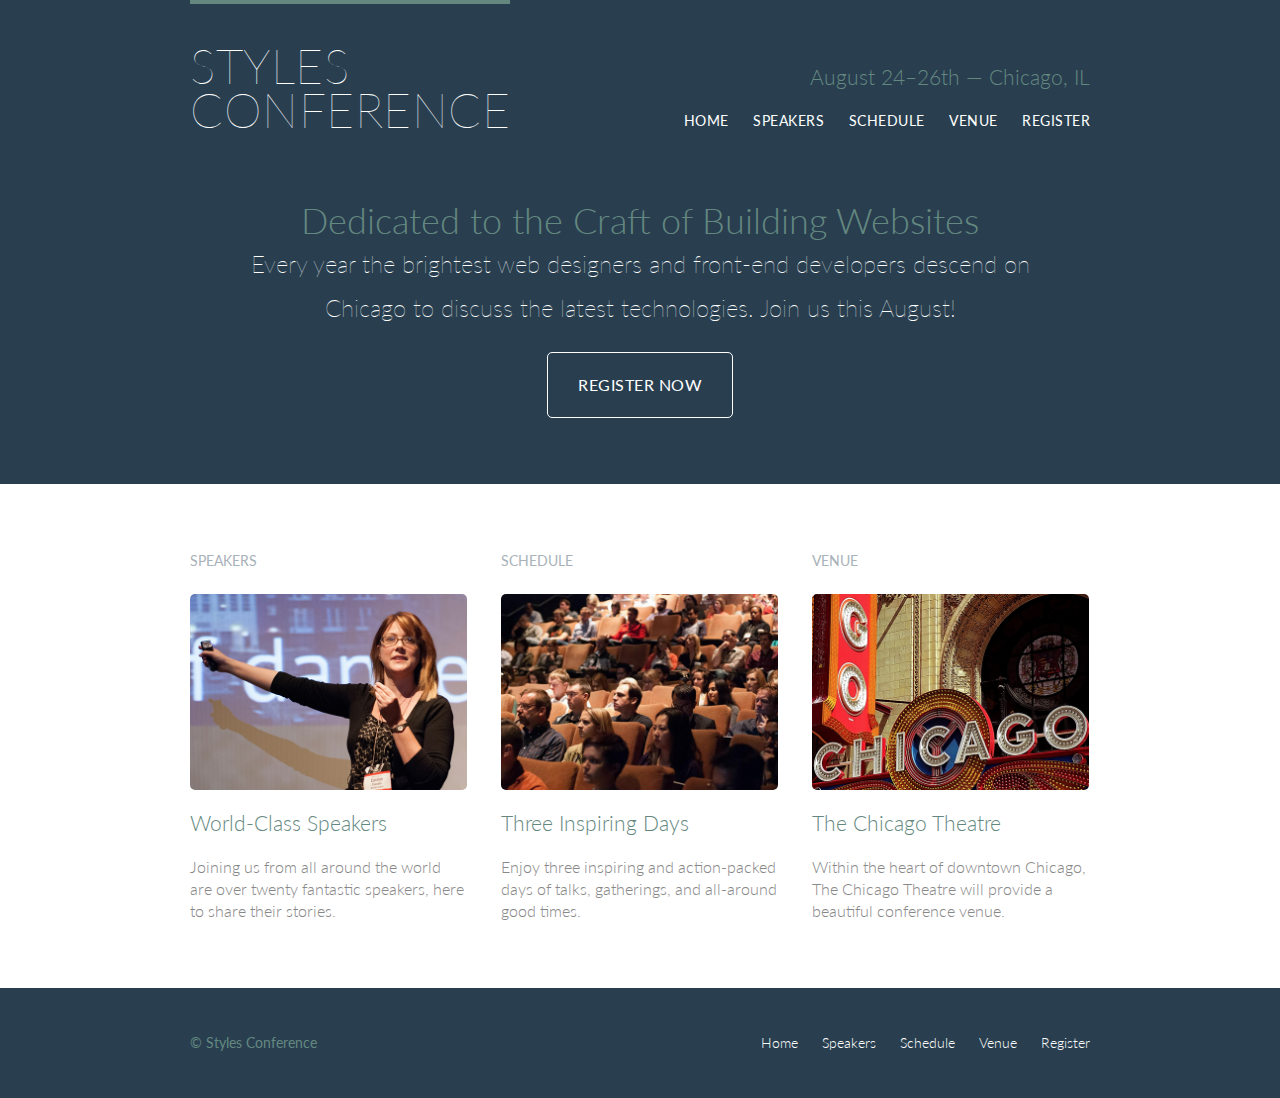
<file: index.html>
<!DOCTYPE html>
<html>
  <head>
      <meta charset="utf-8">
    <title>Style Conference</title>
      <link rel="stylesheet" href="StyleSheet/main.css">
       <link rel="stylesheet" href="http://fonts.googleapis.com/css?family=Lato:100,300,400">
    </head>
        <header class="primary-header container group">
            <h1 class = "logo">
                <a href="index.html">Styles <br> Conference</a>
            </h1> 
            <h3 class="tagline">August 24&ndash;26th &mdash; Chicago, IL</h3>
            <nav class="nav primary-nav">
                <ul>
                    <li><a href="index.html">Home</a></li>
                    <li><a href="speakers.html">Speakers</a></li>
                    <li><a href="schedule.html">Schedule</a></li>
                    <li><a href="venue.html">Venue</a></li>
                    <li><a href="register.html">Register</a></li>
           </ul>
            </nav>
            
        </header>
        
        <section class="hero container">
            <h2>Dedicated to the Craft of Building Websites</h2>
            <p>Every year the brightest web designers and front-end developers descend on Chicago to discuss the latest technologies. Join us this August!</p>

            <a class="btn btn-alt" href="register.html">Register Now</a>
        </section>    
        
        <section class="row">
            <div class="grid">
            
            <!-- Speakers -->
            
            <section class="teaser col-1-3">
                <h5>Speakers</h5>
                    <a href="speakers.html">
                        <img src="images/home/speakers.jpg" alt="Professional Speaker">
                        <h3>World-Class Speakers</h3>
                    </a>
                <p>Joining us from all around the world are over twenty fantastic speakers, here to share their stories.</p>
            </section>
            
            <!-- Schedule -->
        
            <section class="teaser col-1-3">
                <h5>Schedule</h5>
                    <a href="schedule.html">
                        <img src="images/home/schedule.jpg">
                        <h3>Three Inspiring Days</h3>
                    </a>
                <p>Enjoy three inspiring and action-packed days of talks, gatherings, and all-around good times.</p>
            </section>
            
            <!-- Venue -->
        
            <section class="teaser col-1-3">
                <h5>Venue</h5>
                    <a href="venue.html">
                        <img src="images/home/venue.jpg">
                        <h3>The Chicago Theatre</h3>
                    </a>
                <p>Within the heart of downtown Chicago, The Chicago Theatre will provide a beautiful conference venue.</p>
            </section>
            
            </div>
        </section>
        
        <footer class="primary-footer container group">
            <small>&copy; Styles Conference</small>
            
            <nav class="nav">
                <ul>
                    <li><a href="index.html">Home</a></li>
                    <li><a href="speakers.html">Speakers</a></li>
                    <li><a href="schedule.html">Schedule</a></li>
                    <li><a href="venue.html">Venue</a></li>
                    <li><a href="register.html">Register</a></li>
                </ul>
            </nav>
            
        </footer>
        
    </body>
</html>
</file>
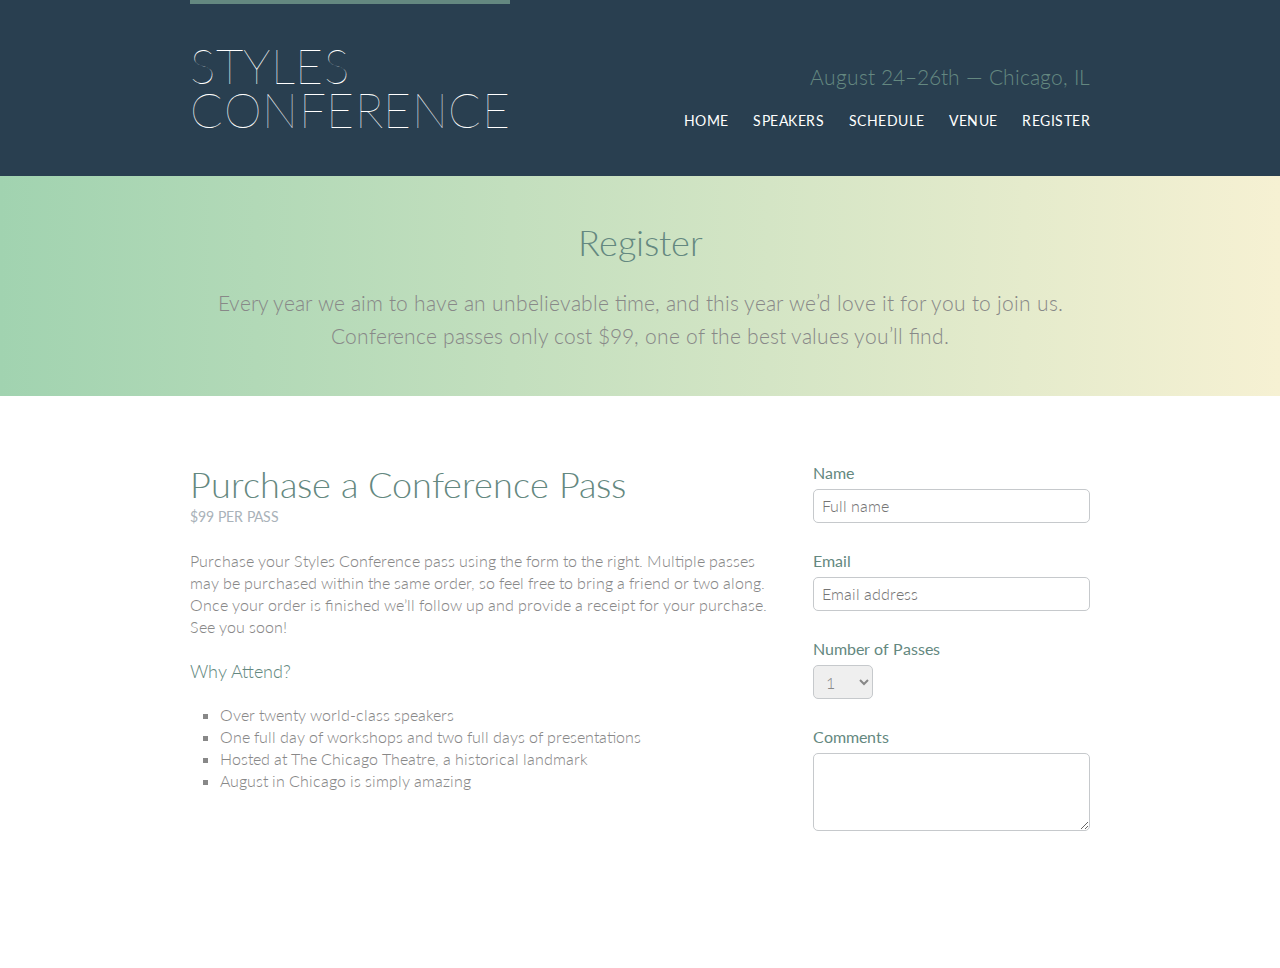
<file: register.html>
<!DOCTYPE html>
<html>
  <head>
      <meta charset="utf-10">
    <title> Register - Style Conference</title>
       <link rel="stylesheet" href="StyleSheet/main.css">
        <link rel="stylesheet" href="http://fonts.googleapis.com/css?family=Lato:100,300,400">
    </head>
    
    <body>
      
    <header class="primary-header container group">
        <h1 class = "logo">
            <a href="index.html">Styles <br> Conference</a>
        </h1> 
        <h3 class="tagline">August 24&ndash;26th &mdash; Chicago, IL</h3>
        <nav class="nav primary-nav">
            <ul>
                <li><a href="index.html">Home</a></li>
                <li><a href="speakers.html">Speakers</a></li>
                <li><a href="schedule.html">Schedule</a></li>
                <li><a href="venue.html">Venue</a></li>
                <li><a href="register.html">Register</a></li>
            </ul>
        </nav>
    </header>
        
    <section class="row-alt">
        <div class="lead container">   
            <h1>Register</h1>
        <p>Every year we aim to have an unbelievable time, and this year we&#8217;d love it for you to join us. Conference passes only cost $99,         one of the best values you&#8217;ll find.</p>      
        </div>
    </section>
         
    <section class="row">
        <div class="grid">
            <section class="col-2-3">
                <h2>Purchase a Conference Pass</h2>
                <h5>$99 per Pass</h5>
                <p>Purchase your Styles Conference pass using the form to the right. Multiple passes may be purchased within the same order, so                   feel free to bring a friend or two along. Once your order is finished we&#8217;ll follow up and provide a receipt for your                       purchase. See you soon!</p>
                <h4>Why Attend?</h4>

                <ul class="why-attend">
                    <li>Over twenty world-class speakers</li>
                    <li>One full day of workshops and two full days of presentations</li>
                    <li>Hosted at The Chicago Theatre, a historical landmark</li>
                    <li>August in Chicago is simply amazing</li>
                </ul>
            </section>
            <form class="col-1-3" action="#" method="post">
                <fieldset class="register-group">
                    <label>
                        Name
                        <input type="text" name="name" placeholder="Full name" required>
                    </label>
                    <label>
                        Email
                        <input type="email" name="email" placeholder="Email address" required>
                    </label>

            <label>
              Number of Passes
              <select name="quantity" required>
                <option value="1" selected>1</option>
                <option value="2">2</option>
                <option value="3">3</option>
                <option value="4">4</option>
                <option value="5">5</option>
              </select>
            </label>

            <label>
              Comments
              <textarea name="comments"></textarea>
                
                <a class="btn btn-alt" href="purchases.html">Purchases</a>
            </label>
 
          </fieldset>
</file>
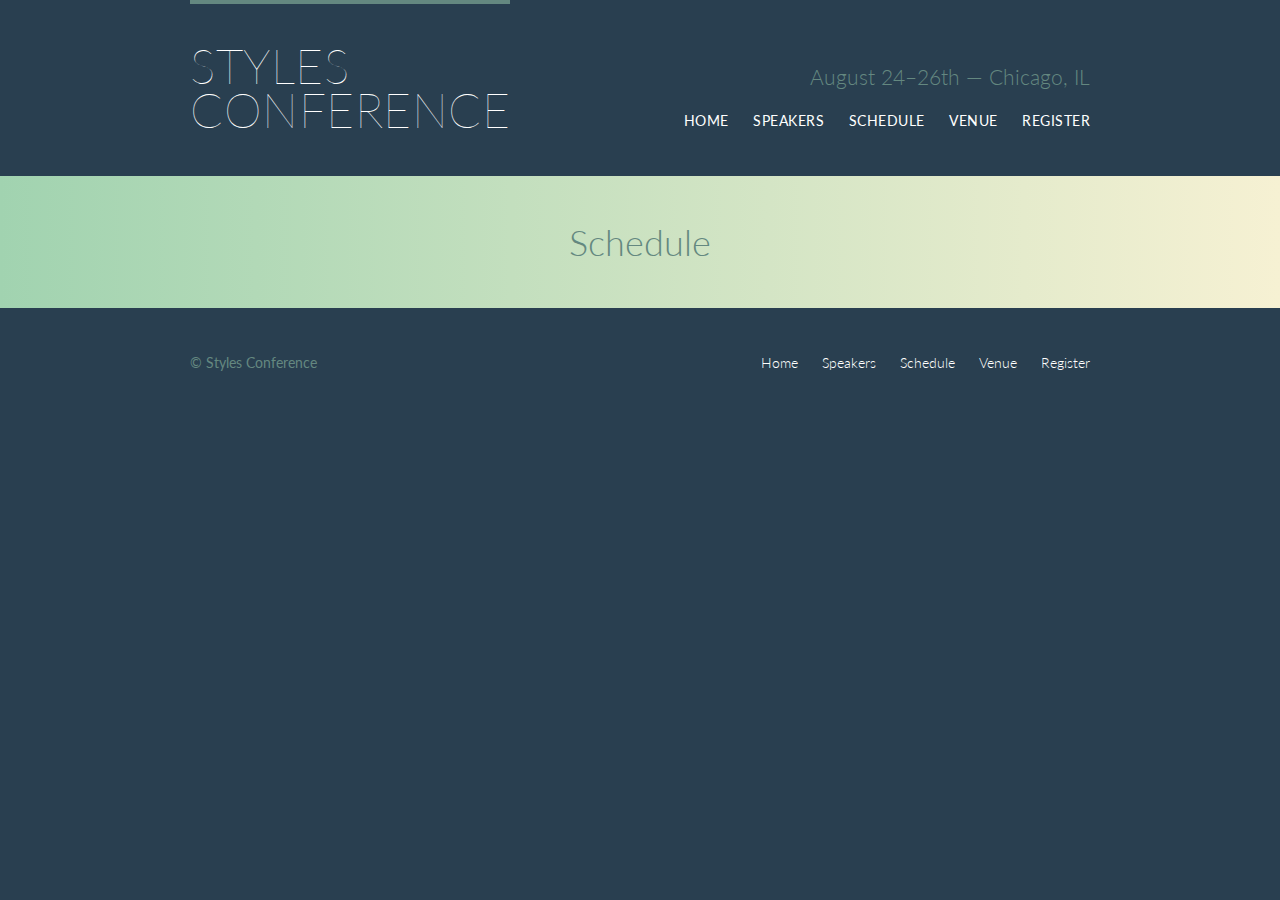
<file: schedule.html>
<!DOCTYPE html>
<html>
  <head>
      <meta charset="utf-10">
    <title>Schedule - Style Conference</title>
      <link rel="stylesheet" href="StyleSheet/main.css">
       <link rel="stylesheet" href="http://fonts.googleapis.com/css?family=Lato:100,300,400">
    </head>
    
    <body>
        
        <header class="primary-header container group">
            <h1 class = "logo">
                <a href="index.html">Styles <br> Conference</a>
            </h1> 
            <h3 class="tagline">August 24&ndash;26th &mdash; Chicago, IL</h3>
            <nav class="nav primary-nav">
                <ul>
                    <li><a href="index.html">Home</a></li>
                    <li><a href="speakers.html">Speakers</a></li>
                    <li><a href="schedule.html">Schedule</a></li>
                    <li><a href="venue.html">Venue</a></li>
                    <li><a href="register.html">Register</a></li>
                </ul>
            </nav>
        </header>

        <section class="row-alt">
            <div class="lead container">
                <h1>Schedule</h1>   
            </div>
        </section>
        
        <footer class="primary-footer container group">
            <small>&copy; Styles Conference</small>
            <nav class="nav">
                <ul>
                    <li><a href="index.html">Home</a></li>
                    <li><a href="speakers.html">Speakers</a></li>
                    <li><a href="schedule.html">Schedule</a></li>
                    <li><a href="venue.html">Venue</a></li>
                    <li><a href="register.html">Register</a></li>
                </ul>
            </nav>
      </footer>
        
    </body>
    
</html>
</file>
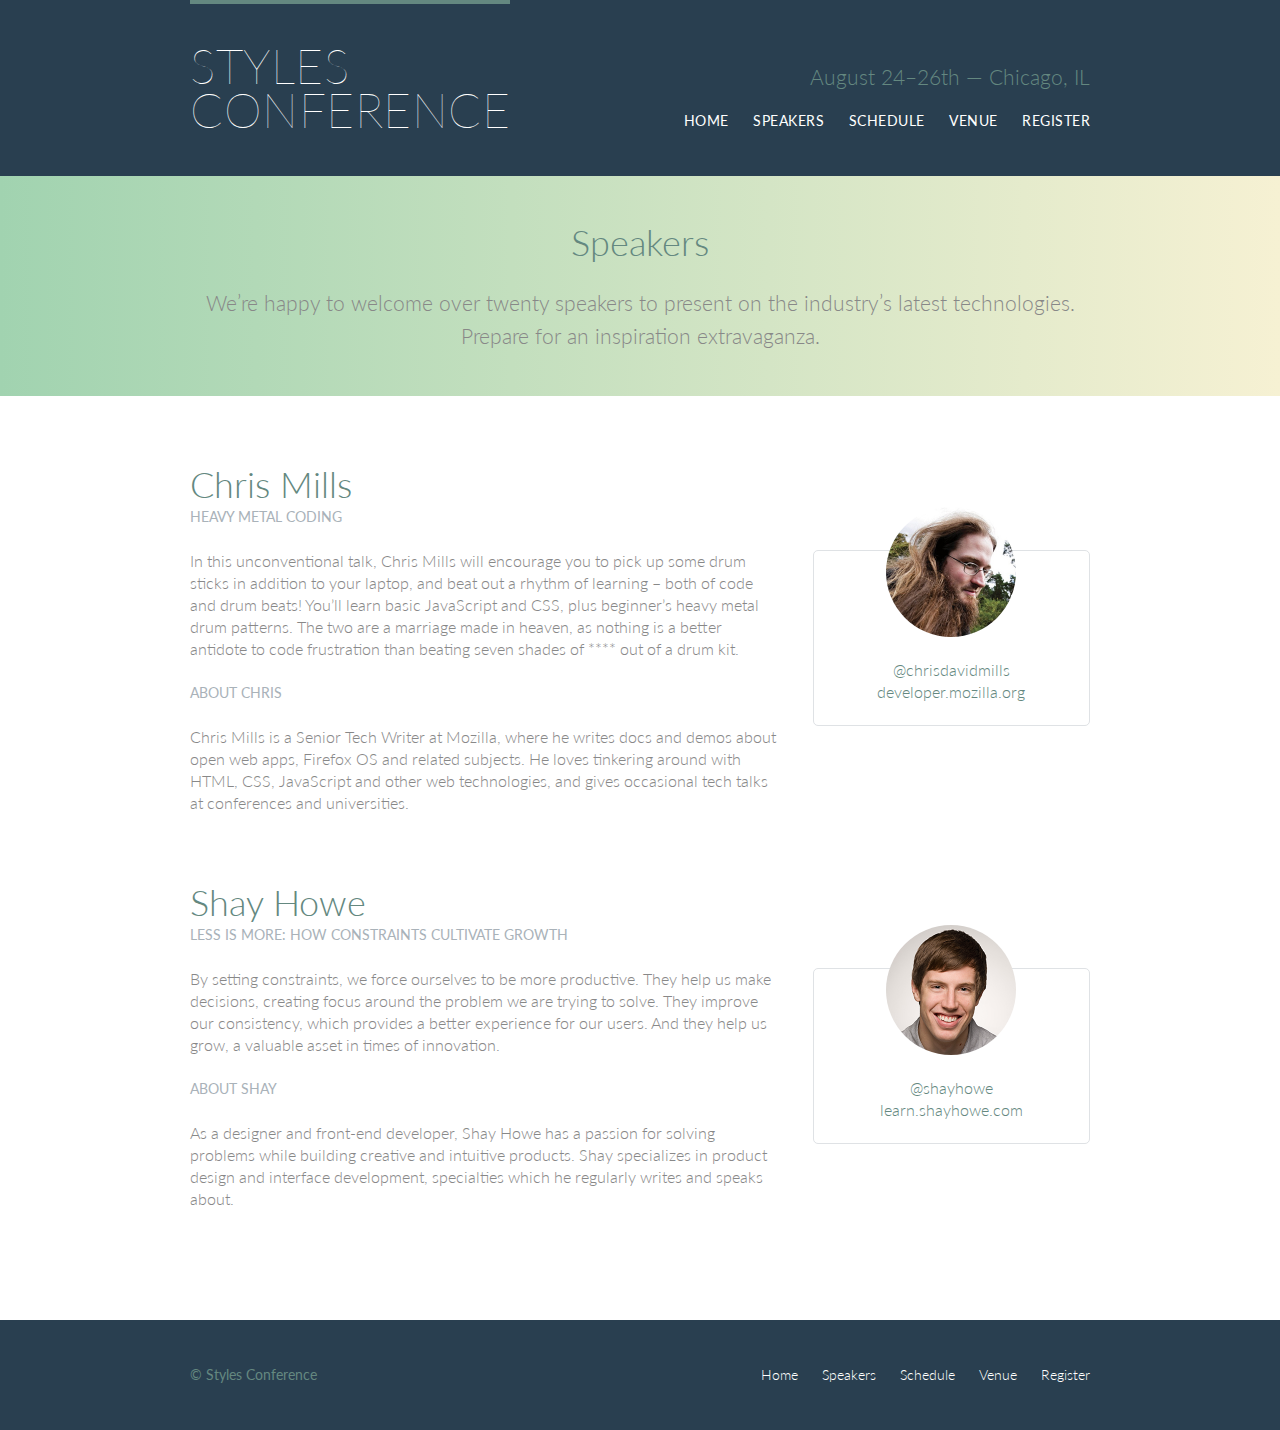
<file: speakers.html>
<!DOCTYPE html>
<html lang="en">
  <head>
      <meta charset="utf-10">
    <title>Speakers - Style Conference</title>
  <link rel="stylesheet" href="StyleSheet/main.css">
 <link rel="stylesheet" href="http://fonts.googleapis.com/css?family=Lato:100,300,400">
   </head>
       
    <body>
        
    <header class="primary-header container group">
        <h1 class = "logo">
            <a href="index.html">Styles <br> Conference</a>
        </h1> 
        <h3 class="tagline">August 24&ndash;26th &mdash; Chicago, IL</h3>
        <nav class="nav primary-nav">
            <ul>
                <li><a href="index.html">Home</a></li>
                <li><a href="speakers.html">Speakers</a></li>
                <li><a href="schedule.html">Schedule</a></li>
                <li><a href="venue.html">Venue</a></li>
                <li><a href="register.html">Register</a></li>
            </ul>
        </nav>
    </header>

    <section class="row-alt">
        <div class="lead container">
            <h1>Speakers</h1>
            <p>We&#8217;re happy to welcome over twenty speakers to present on the industry&#8217;s latest technologies. Prepare for an                         inspiration extravaganza.</p>
        </div>
    </section>
      
    <section class="row">
        <div class="grid">
            
        <!-- Chris Mills -->

            <section class="speaker" id="chris-mills">
                <div class="col-2-3">
                    <h2>Chris Mills</h2>
                    <h5>Heavy Metal Coding</h5>
                    <p>In this unconventional talk, Chris Mills will encourage you to pick up some drum sticks in addition to your laptop, and beat out a rhythm of learning &#8211; both of code and drum beats! You&#8217;ll learn basic JavaScript and CSS, plus beginner&#8217;s heavy metal drum patterns. The two are a marriage made in heaven, as nothing is a better antidote to code frustration than beating seven shades of **** out of a drum kit.</p>
                    <h5>About Chris</h5>
                    <p>Chris Mills is a Senior Tech Writer at Mozilla, where he writes docs and demos about open web apps, Firefox OS and related subjects. He loves tinkering around with HTML, CSS, JavaScript and other web technologies, and gives occasional tech talks at conferences and universities.</p>
                </div>
                <aside class="col-1-3">
                    <div class="speaker-info">
                        <img src="images/speakers/chris-mills.jpg" alt="Chris Mills">
                        <ul>
                            <li><a href="https://twitter.com/chrisdavidmills">@chrisdavidmills</a></li>
                            <li><a href="https://developer.mozilla.org/">developer.mozilla.org</a></li>
                        </ul>
                    </div>
                </aside>
            </section>

        <!-- Shay Howe -->

            <section class="speaker" id="shay-howe">
                <div class="col-2-3">
                    <h2>Shay Howe</h2>
                    <h5>Less Is More: How Constraints Cultivate Growth</h5>
                    <p>By setting constraints, we force ourselves to be more productive. They help us make decisions, creating focus around the problem we are trying to solve. They improve our consistency, which provides a better experience for our users. And they help us grow, a valuable asset in times of innovation.</p>
                    <h5>About Shay</h5>
                    <p>As a designer and front-end developer, Shay Howe has a passion for solving problems while building creative and intuitive products. Shay specializes in product design and interface development, specialties which he regularly writes and speaks about.</p>
                </div>
                <aside class="col-1-3">
                    <div class="speaker-info">
                        <img src="images/speakers/shay-howe.jpg" alt="Shay Howe">
                        <ul>
                            <li><a href="https://twitter.com/shayhowe">@shayhowe</a></li>
                            <li><a href="http://learn.shayhowe.com/">learn.shayhowe.com</a></li>
                        </ul>
                    </div>
                </aside>
            </section>

        </div>
    </section>
    
    <footer class="primary-footer container group">
        <small>&copy; Styles Conference</small>
        <nav class="nav">
            <ul>
                <li><a href="index.html">Home</a></li>
                <li><a href="speakers.html">Speakers</a></li>
                <li><a href="schedule.html">Schedule</a></li>
                <li><a href="venue.html">Venue</a></li>
                <li><a href="register.html">Register</a></li>
            </ul>
        </nav> 
    </footer>
        
    </body>
    
</html>
</file>
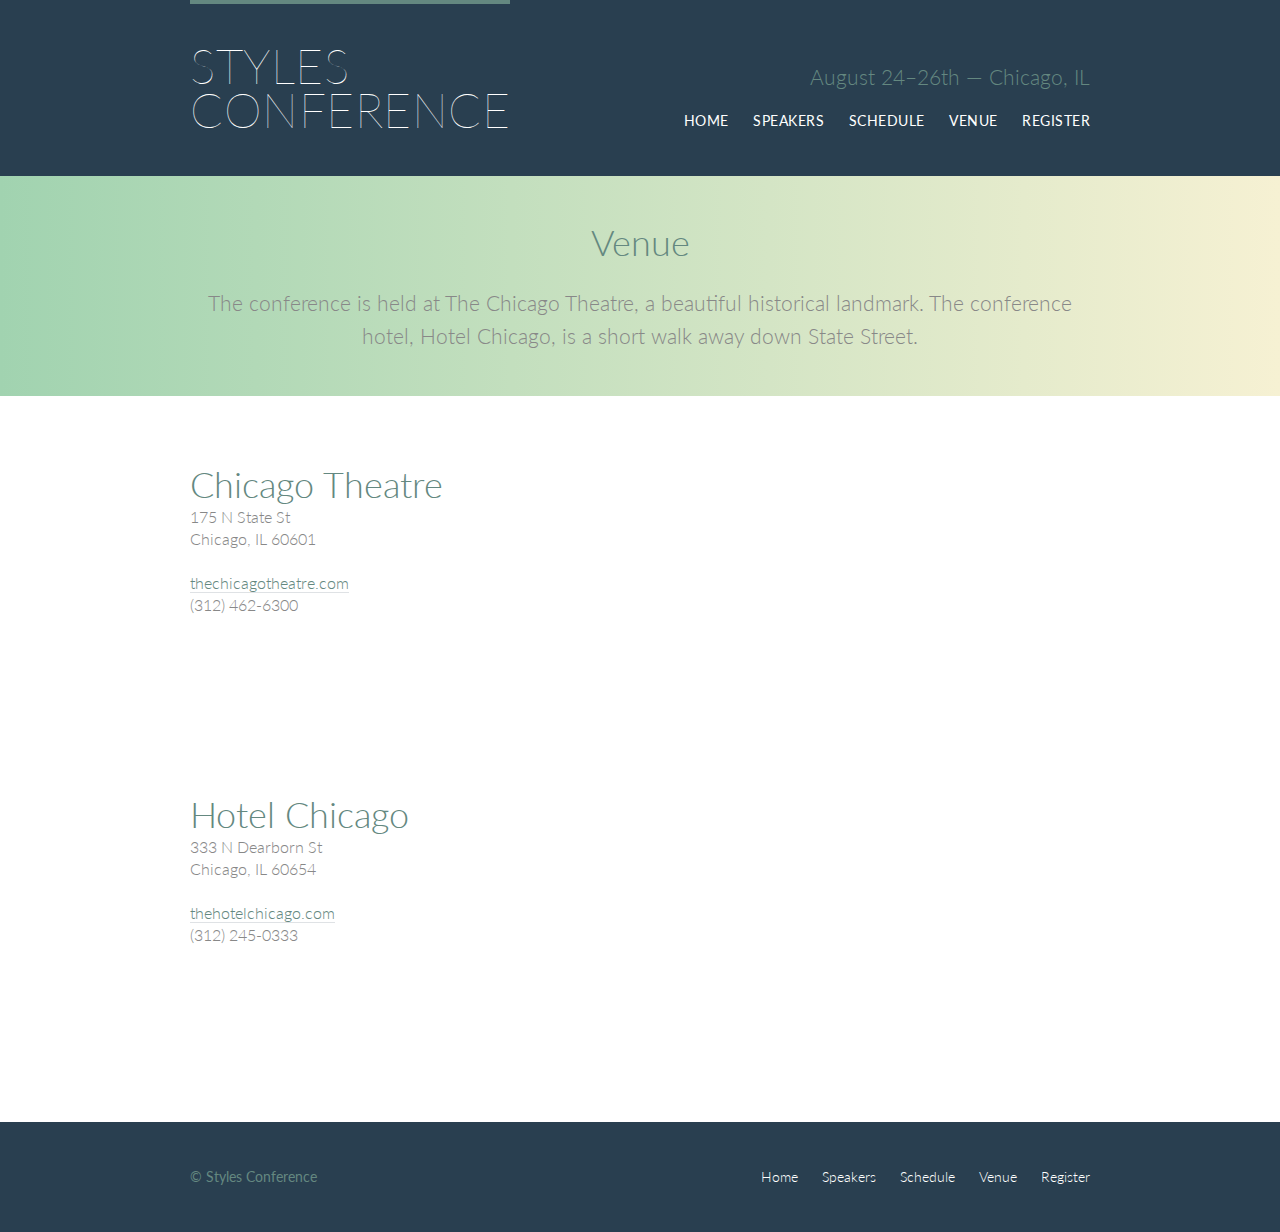
<file: venue.html>
<!DOCTYPE html>
<html>
  <head>
      <meta charset="utf-10">
    <title>Venue - Style Conference</title>
   <link rel="stylesheet" href="StyleSheet/main.css">
       <link rel="stylesheet" href="http://fonts.googleapis.com/css?family=Lato:100,300,400">
    </head>
    
    <body>
      
        <header class="primary-header container group">
            <h1 class = "logo">
                <a href="index.html">Styles <br> Conference</a>
            </h1> 
            <h3 class="tagline">August 24&ndash;26th &mdash; Chicago, IL</h3>
            <nav class="nav primary-nav">
                <ul>
                    <li><a href="index.html">Home</a></li>
                    <li><a href="speakers.html">Speakers</a></li>
                    <li><a href="schedule.html">Schedule</a></li>
                    <li><a href="venue.html">Venue</a></li>
                    <li><a href="register.html">Register</a></li>
                </ul>
            </nav>
        </header>
        
        <section class="row-alt">
            <div class="lead container">
                <h1>Venue</h1>
                <p>The conference is held at The Chicago Theatre, a beautiful historical landmark. The conference hotel, Hotel Chicago, is a                      short walk away down State Street.</p>    
            </div>
        </section>
        
        <section class="row">
            <div class="grid">

                <section class="venue-theatre">                
                    <div class="col-1-3">
                        <h2>Chicago Theatre</h2>
                        <p>175 N State St <br> Chicago, IL 60601</p>
                        <p><a href="http://www.thechicagotheatre.com/">thechicagotheatre.com</a> <br> (312) 462-6300</p>
                    </div>
                    <iframe class="venue-map col-2-3" src="https://www.google.com/maps/embed?pb=!1m5!3m3!1m2!1s0x880e2ca55810a493%3A0x4700ddf60fcbfad6!2schicago+theatre!5e0!3m2!1sen!2sus!4v1388701393606"></iframe>
                </section>

                <section class="venue-hotel">
                    <div class="col-1-3">
                        <h2>Hotel Chicago</h2>
                        <p>333 N Dearborn St <br> Chicago, IL 60654</p>
                        <p><a href="http://www.thehotelchicago.com/">thehotelchicago.com</a> <br> (312) 245-0333</p>
                    </div>
                    <iframe class="venue-map col-2-3" src="https://www.google.com/maps/embed?pb=!1m5!3m3!1m2!1s0x880e2cb1da049173%3A0xa5c91d255a775f0b!2sHotel+Sax+Chicago%2C+North+Dearborn+Street%2C+Chicago%2C+IL!5e0!3m2!1sen!2sus!4v1388702493978"></iframe>
                </section>
                
            </div>
        </section> 
          
    <footer class="primary-footer container group">
        <small>&copy; Styles Conference</small>
        <nav class="nav">
            <ul>
                <li><a href="index.html">Home</a></li>
                <li><a href="speakers.html">Speakers</a></li>
                <li><a href="schedule.html">Schedule</a></li>
                <li><a href="venue.html">Venue</a></li>
                <li><a href="register.html">Register</a></li>
            </ul>
        </nav>
    </footer>
        
    </body>
</file>
<file: StyleSheet/main.css>
html, body, div, span, applet, object, iframe,
h1, h2, h3, h4, h5, h6, p, blockquote, pre,
a, abbr, acronym, address, big, cite, code,
del, dfn, em, img, ins, kbd, q, s, samp,
small, strike, strong, sub, sup, tt, var,
b, u, i, center,
dl, dt, dd, ol, ul, li,
fieldset, form, label, legend,
table, caption, tbody, tfoot, thead, tr, th, td,
article, aside, canvas, details, embed,
figure, figcaption, footer, header, hgroup,
menu, nav, output, ruby, section, summary,
time, mark, audio, video {
  margin: 0;
  padding: 0;
  border: 0;
  font-size: 100%;
  font: inherit;
  vertical-align: baseline;
}

.container {
  margin: 0 auto;
  padding-left: 30px;
  padding-right: 30px;
  width: 960px;
}

/* HTML5 display-role reset for older browsers */
article, aside, details, figcaption, figure,
footer, header, hgroup, menu, nav, section {
  display: block;
}
body {
  background: #293f50;
  color: #888;
  font: 300 16px/22px "Lato", "Open Sans", "Helvetica Neue", Helvetica, Arial, sans-serif;
}
ol, ul {
  list-style: none;
}
blockquote, q {
  quotes: none;
}
blockquote:before, blockquote:after,
q:before, q:after {
  content: '';
  content: none;
}
table {
  border-collapse: collapse;
  border-spacing: 0;
}

/*
  ========================================
  Grid
  ========================================
*/

*,
*:before,
*:after {
  -webkit-box-sizing: border-box;
     -moz-box-sizing: border-box;
          box-sizing: border-box;
}
.col-1-3 {
  width: 33.00%;
}
.col-2-3 {
  width: 66.52%;
}
.col-1-3,
.col-2-3 {
  display: inline-block;
  vertical-align: top;
}
.grid,
.col-1-3,
.col-2-3 {
  padding-left: 15px;
  padding-right: 15px;
}
.container,
.grid {
  margin: 0 auto;
  width: 960px;
}
.container {
  padding-left: 30px;
  padding-right: 30px;
}


/*

 <==========Clearfix==========>

*/
.group:before,
.group:after {
  content: "";
  display: table;
}
.group:after {
  clear: both;
}
.group {
  clear: both;
  *zoom: 1;
}

/*

  <==========Typography==========>

*/

h1, h3, h4, h5, p {
  margin-bottom: 22px;
}

/*
 
   <==========Buttons==========>
 
*/

.btn {
  border-radius: 5px;
  color: #fff;
  cursor: pointer;
  display: inline-block;
  font-weight: 400;
  letter-spacing: .5px;
  margin: 0;
  text-transform: uppercase;
}
.btn-alt {
  border: 1px solid #fff;
  padding: 10px 30px;
}
.btn-alt:hover {
  background: #fff;
  color: #648880;
}
.btn-default {
  border: 0;
  background: #648880;
  padding: 11px 30px;
  font-size: 14px;
}
.btn-default:hover {
  background: #77a198;
}

/*
  
  <==========Home==========>
  
*/
.hero {
  color: #fff;
  line-height: 44px;
  padding: 22px 80px 66px 80px;
  text-align: center;
}
.hero h2 {
  font-size: 36px;
}
.hero p {
  font-size: 24px;
  font-weight: 100;
}

/*

  <==========Primary header==========>
 
*/
.logo {
  float: left;
}
.logo {
  border-top: 4px solid #648880;
  float: left;
  font-size: 48px;
  font-weight: 100;
  letter-spacing: .5px;
  line-height: 44px;
  padding: 40px 0 22px 0;
  text-transform: uppercase;
}
.primary-header a,
.primary-footer a {
  color: #fff;
}
.primary-header a:hover,
.primary-footer a:hover {
  color: #648880;
}

/*
 
  <==========Primary footer==========>

*/

.primary-footer {
  color: #648880;
  font-size: 14px;
  padding-bottom: 44px;
  padding-top: 44px;
}
.primary-footer small {
  float: left;
  font-weight: 400;
}

/*
 
  <==========Custom styles==========>
  
*/
body {
  color: #888;
  font: 300 16px/22px "Lato", "Open Sans", "Helvetica Neue", Helvetica, Arial, sans-serif;
}
h1, h2, h3, h4 {
  color: #648880;
}
h1 {
  font-size: 36px;
  line-height: 44px;
}
h2 {
  font-size: 36px;
  line-height: 44px;
}
h3 {
  font-size: 21px;
}
h4 {
  font-size: 18px;
}
h5 {
  color: #a9b2b9;
  font-size: 14px;
  font-weight: 400;
  text-transform: uppercase;
}
strong {
  font-weight: 400;
}
cite, em {
  font-style: italic;
}

/*

  <==========Links==========>
 
*/

a {
  color: #648880;
  text-decoration: none;
}
a:hover {
  color: #a9b2b9;
}
p a {
  border-bottom: 1px solid #dfe2e5;
}


/*

 <===========Navigation==========>
  
*/
.nav {
  text-align: right;
}
.tagline {
  margin: 66px 0 22px 0;
  text-align: right;
}
.primary-nav {
  font-size: 14px;
  font-weight: 400;
  letter-spacing: .5px;
  text-transform: uppercase;
}
.nav li {
  display: inline-block;
  margin: 0 10px;
  vertical-align: top;
}
.nav li:last-child {
  margin-right: 0;
}

/*

  <==========Rows==========>
  
*/

.row,
.row-alt{
  min-width: 960px;
}
.row {
  background: #fff;
  padding: 66px 0 44px 0;
}
.row-alt {
   background: #cbe2c1;
   background: -webkit-linear-gradient(to right, #a1d3b0, #f6f1d3);
   background: -moz-linear-gradient(to right, #a1d3b0, #f6f1d3);
   background: linear-gradient(to right, #a1d3b0, #f6f1d3);
   padding: 44px 0 22px 0;
 }

/*
  
  <==========Leads==========>
  
*/

.lead {
  text-align: center;
}
.lead p {
  font-size: 21px;
  line-height: 33px;
}


/*
  
  <==========Speakers==========>
  
*/ 
.speaker-info {
  border: 1px solid #dfe2e5;
  border-radius: 5px;
  margin-top: 88px;
  padding: 22px 0;
  text-align: center;
}
.speaker {
  margin-bottom: 44px;
}

/*
 
  <==========Images==========>
  
*/
.teaser img {
  border-radius: 5px;
  display: block;
  margin-bottom: 22px;
  max-width: 100%
}
.speaker-info img {
  border-radius: 50%;
  height: 130px;
  margin: -66px 0 22px 0;
  vertical-align: top;
}
.speaker-info {
  border: 1px solid #dfe2e5;
  border-radius: 5px;
  margin-top: 88px;
  padding-bottom: 22px;
  text-align: center;
}
/*
  
  <==========Venue==========>
 
*/

.venue-theatre {
  margin-bottom: 66px;
}
.venue-hotel {
  margin-bottom: 22px;
}
.venue-map {
  height: 264px;
}

/*
  
  <==========Register==========>
  
*/

.why-attend {
  list-style: square;
  margin: 0 0 22px 30px;
}
form {
  margin-bottom: 22px;
}
input,
select,
textarea {
  font: 300 16px/22px "Lato", "Open Sans", "Helvetica Neue", Helvetica, Arial, sans-serif;
}
.register-group label {
  color: #648880;
  cursor: pointer;
  font-weight: 400;
}
.register-group input,
.register-group select,
.register-group textarea {
  border: 1px solid #c6c9cc;
  border-radius: 5px;
  color: #888;
  display: block;
  margin: 5px 0 27px 0;
  padding: 5px 8px;
}
.register-group input,
.register-group textarea {
  width: 100%;
}
.register-group select {
  height: 34px;
  width: 60px;
}
.register-group textarea {
  height: 78px;
}
</file>
